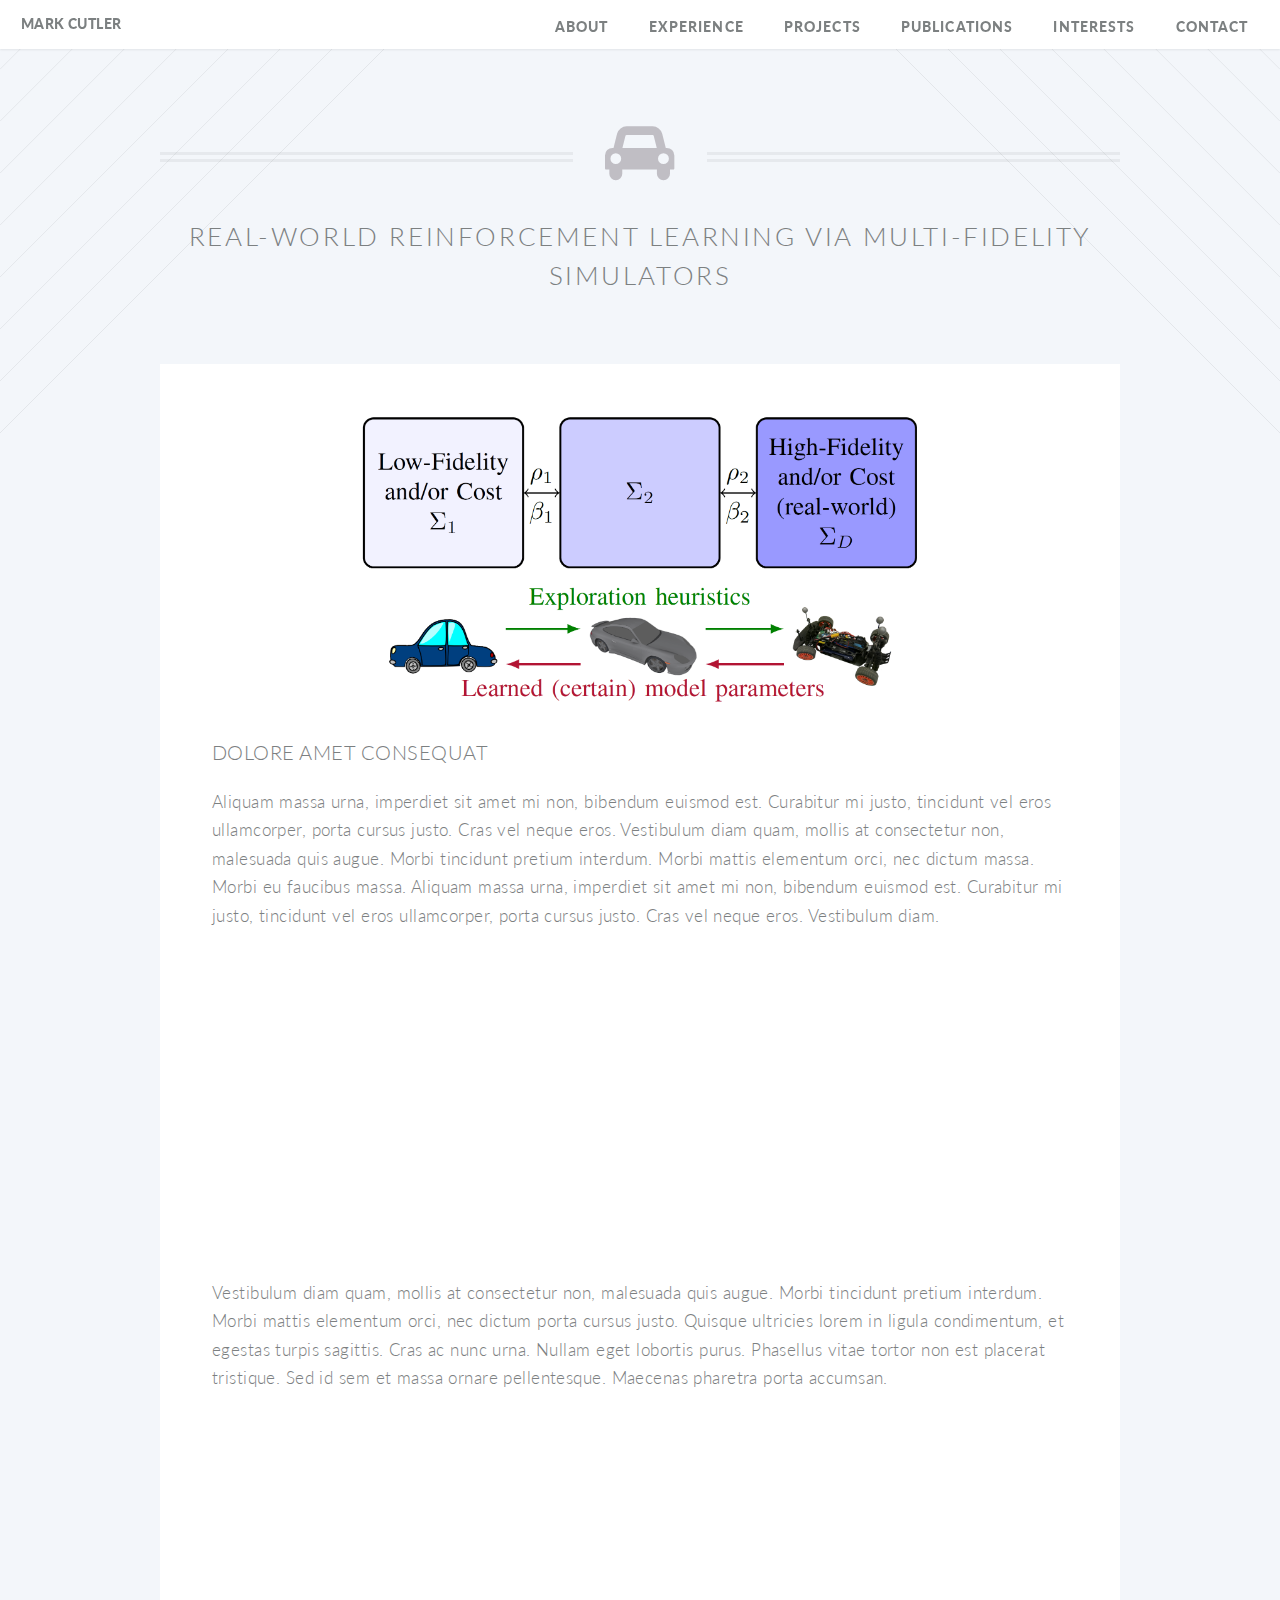
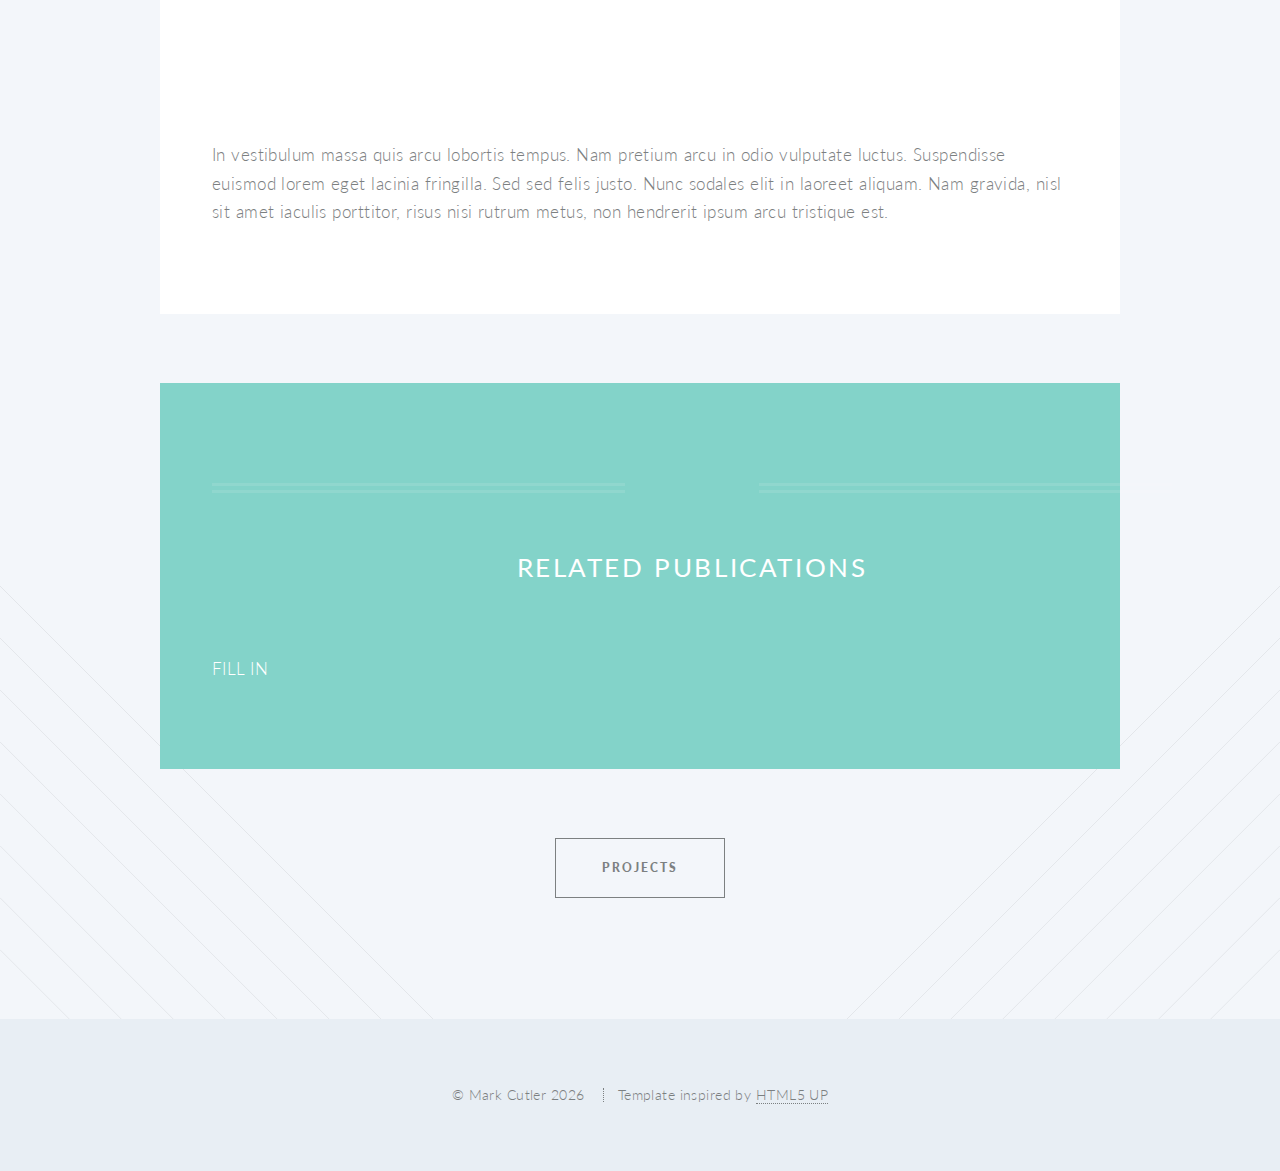
<file: mfrl.html>
<!DOCTYPE HTML>
<!--
	Twenty by HTML5 UP
	html5up.net | @n33co
	Free for personal and commercial use under the CCA 3.0 license (html5up.net/license)
-->
<html>
<head>
<title>Mark Cutler - MFRL</title>
<meta http-equiv="content-type" content="text/html; charset=utf-8" />
<meta name="description" content="" />
<meta name="keywords" content="" />
<!--[if lte IE 8]><script src="css/ie/html5shiv.js"></script><![endif]-->
<script src="js/jquery.min.js"></script>
<script src="js/jquery.dropotron.min.js"></script>
<script src="js/jquery.scrolly.min.js"></script>
<script src="js/jquery.scrollgress.min.js"></script>
<script src="js/skel.min.js"></script>
<script src="js/skel-layers.min.js"></script>
<script src="js/init.js"></script>
<noscript>
<link rel="stylesheet" href="css/skel.css" />
<link rel="stylesheet" href="css/style.css" />
<link rel="stylesheet" href="css/style-wide.css" />
<link rel="stylesheet" href="css/style-noscript.css" />
</noscript>
<!--[if lte IE 8]><link rel="stylesheet" href="css/ie/v8.css" /><![endif]-->
<!--[if lte IE 9]><link rel="stylesheet" href="css/ie/v9.css" /><![endif]-->
</head><body class="no-sidebar">

<!-- Header -->
<header id="header">
<h1 id="logo">
<a href="index.html" class="scrolly">Mark Cutler</a>
</h>
<nav id="nav">
  <ul>
    <li class="current"><a href="index.html#main" class="scrolly">About</a></li>
    <li class="current"><a href="index.html#experience" class="scrolly">Experience</a></li>
    <li class="current"><a href="index.html#projects" class="scrolly">Projects</a></li>
    <li class="current"><a href="index.html#publications" class="scrolly">Publications</a></li>
    <li class="current"><a href="index.html#interests" class="scrolly">Interests</a></li>
    <li class="current"><a href="index.html#footer" class="scrolly">Contact</a></li>
    <!--li class="submenu">
							<a href="">Layouts</a>
							<ul>
								<li><a href="left-sidebar.html">Left Sidebar</a></li>
								<li><a href="right-sidebar.html">Right Sidebar</a></li>
								<li><a href="no-sidebar.html">No Sidebar</a></li>
								<li><a href="contact.html">Contact</a></li>
								<li class="submenu">
									<a href="">Submenu</a>
									<ul>
										<li><a href="#">Dolore Sed</a></li>
										<li><a href="#">Consequat</a></li>
										<li><a href="#">Lorem Magna</a></li>
										<li><a href="#">Sed Magna</a></li>
										<li><a href="#">Ipsum Nisl</a></li>
									</ul>
								</li>
							</ul>
						</li-->
  </ul>
</nav>
</header>

<!-- Main -->
<article id="main">
  <header class="special container"> <span class="icon fa-car"></span>
    <h2>Real-World Reinforcement Learning via Multi-Fidelity Simulators</h2>
    <!--p>Where that in the center faces the nameless horrors alone.</p--> 
  </header>
  
  <!-- One -->
  <section class="wrapper style4 container"> 
    
    <!-- Content -->
    <div class="content">
      <section>
        <div class="row">
          <div class="8u -2u 12u(2)"> <span class="image featured"><img src="images/mfrl.png" alt="" /></span> </div>
        </div>
        <header>
          <h3>Dolore Amet Consequat</h3>
        </header>
        <p>Aliquam massa urna, imperdiet sit amet mi non, bibendum euismod est. Curabitur mi justo, tincidunt vel eros ullamcorper, porta cursus justo. Cras vel neque eros. Vestibulum diam quam, mollis at consectetur non, malesuada quis augue. Morbi tincidunt pretium interdum. Morbi mattis elementum orci, nec dictum massa. Morbi eu faucibus massa. Aliquam massa urna, imperdiet sit amet mi non, bibendum euismod est. Curabitur mi justo, tincidunt vel eros ullamcorper, porta cursus justo. Cras vel neque eros. Vestibulum diam.</p>
        
        <!--
first we'll need a container for our video,
the 'restraining' element.
-->
        <div class="row">
          <div class="8u -2u 12u(2)">
            <div class="embed"> 
              
              <!--  
    here's your embedded content,
    whatever it may be..
    -->
              <iframe width="1280" height="720" src="http://www.youtube.com/embed/-UYu0cGER-s?rel=0&amp;showinfo=0" frameborder="0" allowfullscreen></iframe>
            </div>
            <!--end embed--> 
          </div>
        </div>
        <p>Vestibulum diam quam, mollis at consectetur non, malesuada quis augue. Morbi tincidunt pretium interdum. Morbi mattis elementum orci, nec dictum porta cursus justo. Quisque ultricies lorem in ligula condimentum, et egestas turpis sagittis. Cras ac nunc urna. Nullam eget lobortis purus. Phasellus vitae tortor non est placerat tristique. Sed id sem et massa ornare pellentesque. Maecenas pharetra porta accumsan. </p>
        
        <!--
first we'll need a container for our video,
the 'restraining' element.
-->
        <div class="row">
          <div class="8u -2u 12u(2)">
            <div class="embed"> 
              
              <!--  
    here's your embedded content,
    whatever it may be..
    -->
              <iframe width="1280" height="720" src="http://www.youtube.com/embed/c_d0Is3bxXA?rel=0&amp;showinfo=0" frameborder="0" allowfullscreen></iframe>
            </div>
            <!--end embed--> 
          </div>
        </div>
        <p>In vestibulum massa quis arcu lobortis tempus. Nam pretium arcu in odio vulputate luctus. Suspendisse euismod lorem eget lacinia fringilla. Sed sed felis justo. Nunc sodales elit in laoreet aliquam. Nam gravida, nisl sit amet iaculis porttitor, risus nisi rutrum metus, non hendrerit ipsum arcu tristique est.</p>
      </section>
    </div>
  </section>
  <section id="experience" class="wrapper style2 container special-alt">
    <header class="special container">
      <h2><strong>Related Publications</strong></h2>
    </header>
    <div class="row half">
      <div class="4u">
        <header>
          <h1> Fill in</h1>
        </header>
      </div>
    </div>
  </section>
  
  <!-- Back button -->
  <section class="wrapper style1 container special">
    <div class="row">
      <div class="4u -4u">
        <section>
          <footer>
            <ul class="buttons">
              <li><a href="index.html#projects" class="button small">Projects</a></li>
            </ul>
          </footer>
        </section>
      </div>
    </div>
  </section>
</article>

<!-- Footer -->
<footer id="footer">
  <ul class="copyright">
    <li>&copy; Mark Cutler <script>document.write(new Date().getFullYear())</script></li>
    <li>Template inspired by <a href="http://html5up.net">HTML5 UP</a></li>
  </ul>
</footer>
</body>
</html>
</file>
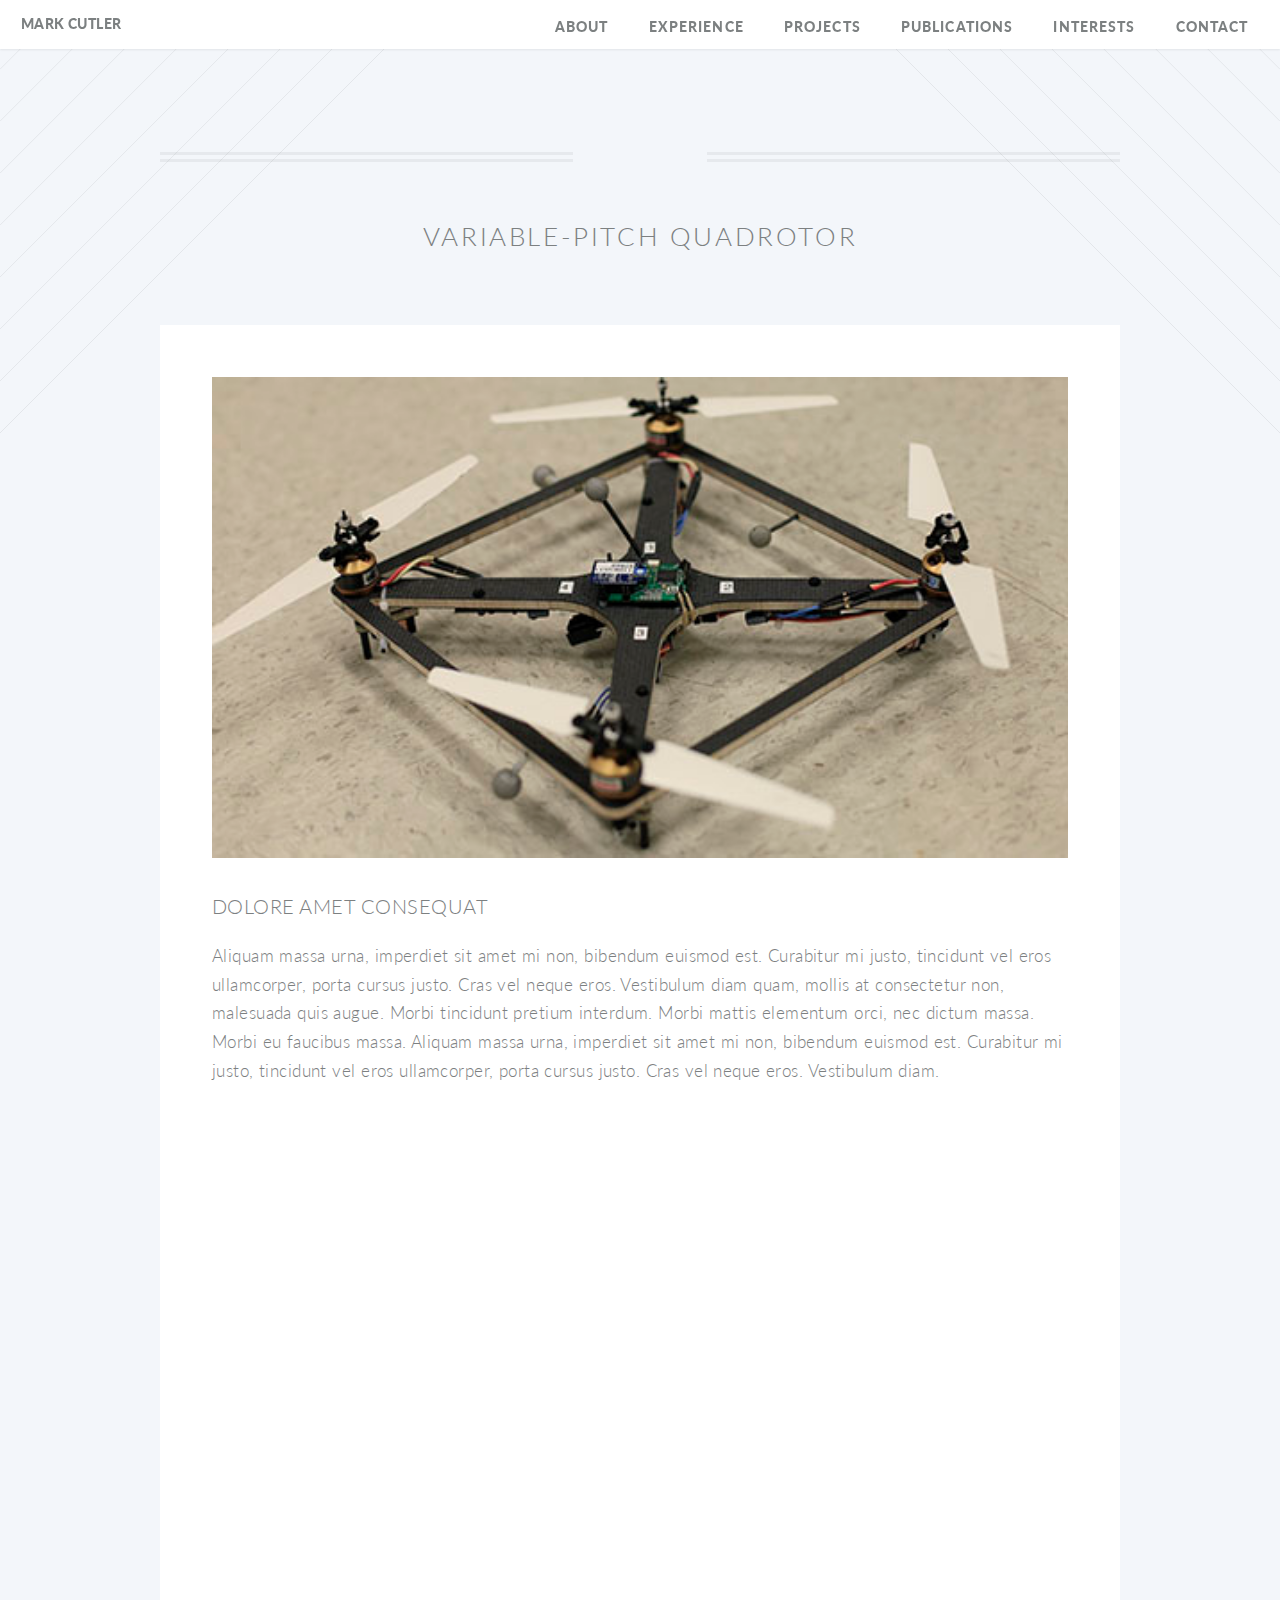
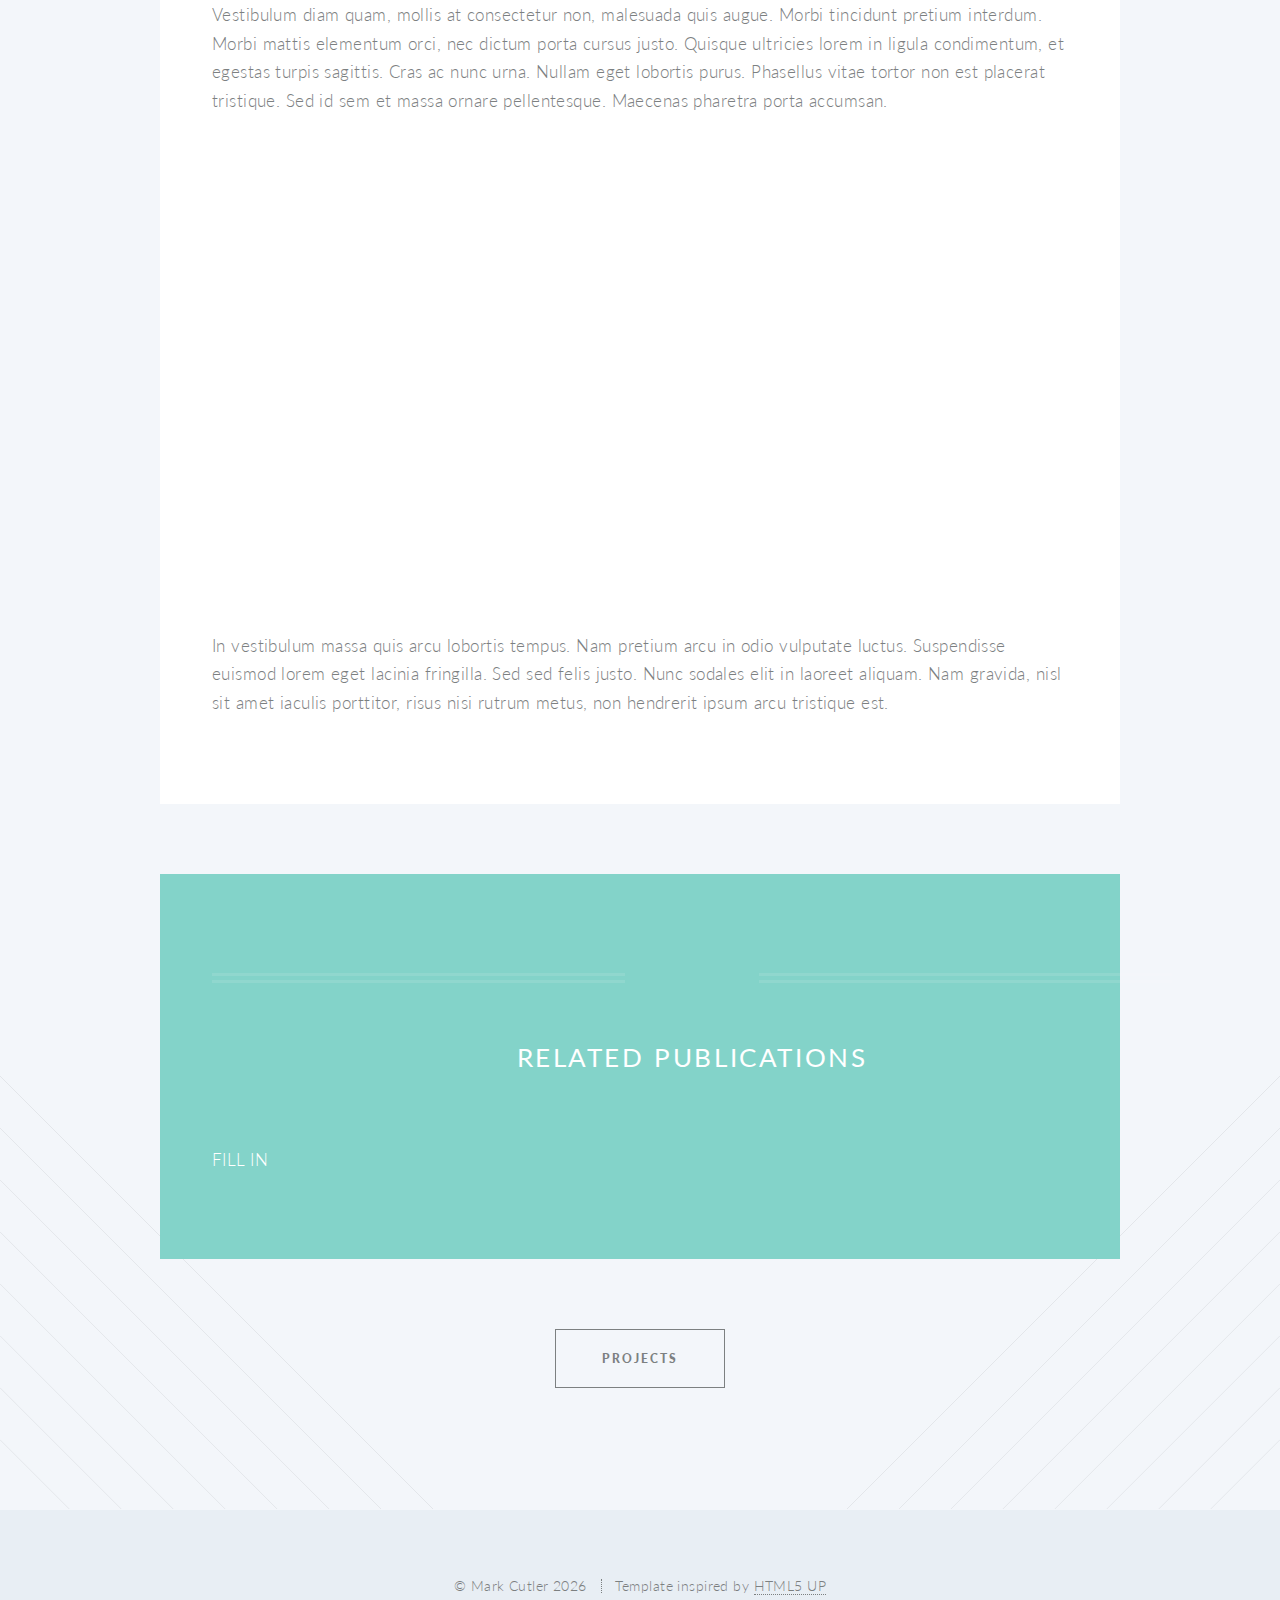
<file: var-pitch.html>
<!DOCTYPE HTML>
<!--
	Twenty by HTML5 UP
	html5up.net | @n33co
	Free for personal and commercial use under the CCA 3.0 license (html5up.net/license)
-->
<html>
	<head>
		<title>Mark Cutler - Variable-Pitch Quadrotor</title>
		<meta http-equiv="content-type" content="text/html; charset=utf-8" />
		<meta name="description" content="" />
		<meta name="keywords" content="" />
		<!--[if lte IE 8]><script src="css/ie/html5shiv.js"></script><![endif]-->
		<script src="js/jquery.min.js"></script>
		<script src="js/jquery.dropotron.min.js"></script>
		<script src="js/jquery.scrolly.min.js"></script>
		<script src="js/jquery.scrollgress.min.js"></script>
		<script src="js/skel.min.js"></script>
		<script src="js/skel-layers.min.js"></script>
		<script src="js/init.js"></script>
		<noscript>
			<link rel="stylesheet" href="css/skel.css" />
			<link rel="stylesheet" href="css/style.css" />
			<link rel="stylesheet" href="css/style-wide.css" />
			<link rel="stylesheet" href="css/style-noscript.css" />
		</noscript>
		<!--[if lte IE 8]><link rel="stylesheet" href="css/ie/v8.css" /><![endif]-->
		<!--[if lte IE 9]><link rel="stylesheet" href="css/ie/v9.css" /><![endif]-->
	</head>
	<body class="no-sidebar">
	
		<!-- Header -->
			<header id="header">
				<h1 id="logo"><a href="index.html" class="scrolly">Mark Cutler</a></h>
				<nav id="nav">
					<ul>
                        <li class="current"><a href="index.html#main" class="scrolly">About</a></li>
                        <li class="current"><a href="index.html#experience" class="scrolly">Experience</a></li>
                        <li class="current"><a href="index.html#projects" class="scrolly">Projects</a></li>
                        <li class="current"><a href="index.html#publications" class="scrolly">Publications</a></li>
                        <li class="current"><a href="index.html#interests" class="scrolly">Interests</a></li>
                        <li class="current"><a href="index.html#footer" class="scrolly">Contact</a></li>
						<!--li class="submenu">
							<a href="">Layouts</a>
							<ul>
								<li><a href="left-sidebar.html">Left Sidebar</a></li>
								<li><a href="right-sidebar.html">Right Sidebar</a></li>
								<li><a href="no-sidebar.html">No Sidebar</a></li>
								<li><a href="contact.html">Contact</a></li>
								<li class="submenu">
									<a href="">Submenu</a>
									<ul>
										<li><a href="#">Dolore Sed</a></li>
										<li><a href="#">Consequat</a></li>
										<li><a href="#">Lorem Magna</a></li>
										<li><a href="#">Sed Magna</a></li>
										<li><a href="#">Ipsum Nisl</a></li>
									</ul>
								</li>
							</ul>
						</li-->
					</ul>
				</nav>
			</header>

		<!-- Main -->
			<article id="main">

				<header class="special container">
					<!--span class="icon fa-mobile"></span-->
					<h2>Variable-Pitch Quadrotor</h2>
					<!--p>Where that in the center faces the nameless horrors alone.</p-->
				</header>
					
				<!-- One -->
					<section class="wrapper style4 container">
					
						<!-- Content -->
							<div class="content">
								<section>
									<span class="image featured"><img src="images/var-pitch-quad.JPG" alt="" /></span>
									<header>
										<h3>Dolore Amet Consequat</h3>
									</header>
									<p>Aliquam massa urna, imperdiet sit amet mi non, bibendum euismod est. Curabitur mi justo, tincidunt vel eros ullamcorper, porta cursus justo. Cras vel neque eros. Vestibulum diam quam, mollis at consectetur non, malesuada quis augue. Morbi tincidunt pretium interdum. Morbi mattis elementum orci, nec dictum massa. Morbi eu faucibus massa. Aliquam massa urna, imperdiet sit amet mi non, bibendum euismod est. Curabitur mi justo, tincidunt vel eros ullamcorper, porta cursus justo. Cras vel neque eros. Vestibulum diam.</p>
               
                     <!--
first we'll need a container for our video,
the 'restraining' element.
-->
<div class="embed">
 
    <!--  
    here's your embedded content,
    whatever it may be..
    -->
    <iframe width="1280" height="720" src="http://www.youtube.com/embed/VIkqqVr_u9U?rel=0&amp;showinfo=0" frameborder="0" allowfullscreen></iframe>
 
</div><!--end embed-->   

<p>Vestibulum diam quam, mollis at consectetur non, malesuada quis augue. Morbi tincidunt pretium interdum. Morbi mattis elementum orci, nec dictum porta cursus justo. Quisque ultricies lorem in ligula condimentum, et egestas turpis sagittis. Cras ac nunc urna. Nullam eget lobortis purus. Phasellus vitae tortor non est placerat tristique. Sed id sem et massa ornare pellentesque. Maecenas pharetra porta accumsan. </p>
  
                     <!--
first we'll need a container for our video,
the 'restraining' element.
-->
<div class="embed">
 
    <!--  
    here's your embedded content,
    whatever it may be..
    -->
    <iframe width="1280" height="720" src="http://www.youtube.com/embed/Vy5Ky50eGJs?rel=0&amp;showinfo=0" frameborder="0" allowfullscreen></iframe>
 
</div><!--end embed-->   
									
									<p>In vestibulum massa quis arcu lobortis tempus. Nam pretium arcu in odio vulputate luctus. Suspendisse euismod lorem eget lacinia fringilla. Sed sed felis justo. Nunc sodales elit in laoreet aliquam. Nam gravida, nisl sit amet iaculis porttitor, risus nisi rutrum metus, non hendrerit ipsum arcu tristique est.</p>
								</section>
							</div>
					</section>
                    
                    <section id="experience" class="wrapper style2 container special-alt">
						<header class="special container">
							<h2><strong>Related Publications</strong></h2>
						</header>
                        
      <div class="row half">
							<div class="4u">
                            <header>
									<h1>
								Fill in</h1>
								</header>
							</div>		
						</div>
                        
					</section>

				<!-- Back button -->
					<section class="wrapper style1 container special">
						<div class="row">
							<div class="4u -4u">
							
								<section>
									<footer>
										<ul class="buttons">
											<li><a href="index.html#projects" class="button small">Projects</a></li>
										</ul>
									</footer>
								</section>
							
							</div>
						</div>
					</section>
					
			</article>

		<!-- Footer -->
			<footer id="footer">				
				<ul class="copyright">
					<li>&copy; Mark Cutler <script>document.write(new Date().getFullYear())</script></li><li>Template inspired by <a href="http://html5up.net">HTML5 UP</a></li>
                    
				</ul>
			
			</footer>

	</body>
</html>
</file>
<file: css/style-wide.css>
/*
	Twenty by HTML5 UP
	html5up.net | @n33co
	Free for personal and commercial use under the CCA 3.0 license (html5up.net/license)
*/

/* Basic */

	body, input, select, textarea {
		font-size: 14pt;
	}

/* Section/Article */

	header.special {
		padding-top: 5.5em;
		margin-bottom: 4em;
	}
</file>
<file: css/style-noscript.css>
/*
	Twenty by HTML5 UP
	html5up.net | @n33co
	Free for personal and commercial use under the CCA 3.0 license (html5up.net/license)
*/

/* Banner */

	#banner .inner {
		opacity: 1.0;
	}
</file>
<file: css/ie/v8.css>
/*
	Twenty by HTML5 UP
	html5up.net | @n33co
	Free for personal and commercial use under the CCA 3.0 license (html5up.net/license)
*/

/* Section/Article */

	section > .last-child,
	article > .last-child {
		margin-bottom: 0;
	}

	section.last-child,
	article.last-child {
		margin-bottom: 0;
	}

/* Banner */

	#banner {
		background-image: url("../../images/banner.png");
		background-repeat: no-repeat;
		background-size: cover;
		background-position: auto;
		-ms-behavior: url("css/ie/backgroundsize.min.htc");
	}

		#banner .inner {
			background: #341b2b;
		}

/* CTA  */

	#cta {
		background-image: url("../../images/banner.png");
		background-repeat: no-repeat;
		background-size: cover;
		background-position: auto;
		-ms-behavior: url("css/ie/backgroundsize.min.htc");
	}
</file>
<file: css/ie/v9.css>
/*
	Twenty by HTML5 UP
	html5up.net | @n33co
	Free for personal and commercial use under the CCA 3.0 license (html5up.net/license)
*/

/* Banner */

	#banner .inner {
		opacity: 1.0;
	}
</file>
<file: css/skel.css>
/* Resets (http://meyerweb.com/eric/tools/css/reset/ | v2.0 | 20110126 | License: none (public domain)) */

	html,body,div,span,applet,object,iframe,h1,h2,h3,h4,h5,h6,p,blockquote,pre,a,abbr,acronym,address,big,cite,code,del,dfn,em,img,ins,kbd,q,s,samp,small,strike,strong,sub,sup,tt,var,b,u,i,center,dl,dt,dd,ol,ul,li,fieldset,form,label,legend,table,caption,tbody,tfoot,thead,tr,th,td,article,aside,canvas,details,embed,figure,figcaption,footer,header,hgroup,menu,nav,output,ruby,section,summary,time,mark,audio,video{margin:0;padding:0;border:0;font-size:100%;font:inherit;vertical-align:baseline;}article,aside,details,figcaption,figure,footer,header,hgroup,menu,nav,section{display:block;}body{line-height:1;}ol,ul{list-style:none;}blockquote,q{quotes:none;}blockquote:before,blockquote:after,q:before,q:after{content:'';content:none;}table{border-collapse:collapse;border-spacing:0;}body{-webkit-text-size-adjust:none}

/* Box Model */

	*, *:before, *:after {
		-moz-box-sizing: border-box;
		-webkit-box-sizing: border-box;
		box-sizing: border-box;
	}

/* Container */

	body {
		/* min-width: (containers) */
		min-width: 1200px;
	}

	.container {
		margin-left: auto;
		margin-right: auto;
		
		/* width: (containers) */
		width: 1200px;
	}

	/* Modifiers */
	
		.container.small {
			/* width: (containers) * 0.75; */
			width: 900px;
		}

		.container.big {
			width: 100%;

			/* max-width: (containers) * 1.25; */
			max-width: 1500px;

			/* min-width: (containers); */
			min-width: 1200px;
		}

/* Grid */

	.\31 2u { width: 100% }
	.\31 1u { width: 91.6666666667% }
	.\31 0u { width: 83.3333333333% }
	.\39 u { width: 75% }
	.\38 u { width: 66.6666666667% }
	.\37 u { width: 58.3333333333% }
	.\36 u { width: 50% }
	.\35 u { width: 41.6666666667% }
	.\34 u { width: 33.3333333333% }
	.\33 u { width: 25% }
	.\32 u { width: 16.6666666667% }
	.\31 u { width: 8.3333333333% }
	.\-11u { margin-left: 91.6666666667% }
	.\-10u { margin-left: 83.3333333333% }
	.\-9u { margin-left: 75% }
	.\-8u { margin-left: 66.6666666667% }
	.\-7u { margin-left: 58.3333333333% }
	.\-6u { margin-left: 50% }
	.\-5u { margin-left: 41.6666666667% }
	.\-4u { margin-left: 33.3333333333% }
	.\-3u { margin-left: 25% }
	.\-2u { margin-left: 16.6666666667% }
	.\-1u { margin-left: 8.3333333333% }

	/* Rows */

		.row > * {
			float: left;
		}

		.row:after {
			content: '';
			display: block;
			clear: both;
			height: 0;
		}

		.row:first-child > * {
			padding-top: 0 !important;
		}

		.row.uniform > * > :first-child {
			margin-top: 0;
		}

		.row.uniform > * > :last-child {
			margin-bottom: 0;
		}

		/* Normal */

			.row > * {
				/* padding-left: (gutters) */
				padding-left: 40px;
			}

			.row + .row > * {
				/* padding: (gutters) 0 0 (gutters) */
				padding: 40px 0 0 40px;
			}

			.row {
				/* margin-left: -(gutters) */
				margin-left: -40px;
			}

			.row + .row.uniform > * {
				/* padding: (gutters.vertical) 0 0 (gutters.vertical) */
				padding: 40px 0 0 40px;
			}

		/* Flush */

			.row.flush > * {
				padding-left: 0;
			}

			.row + .row.flush > * {
				padding: 0;
			}

			.row.flush {
				margin-left: 0;
			}

			.row + .row.uniform.flush > * {
				padding: 0;
			}

		/* Quarter */

			.row.quarter > * {
				/* padding-left: (gutters * 0.25) */
				padding-left: 10px;
			}

			.row + .row.quarter > * {
				/* padding: (gutters * 0.25) 0 0 (gutters * 0.25) */
				padding: 10px 0 0 10px;
			}

			.row.quarter {
				/* margin-left: -(gutters * 0.25) */
				margin-left: -10px;
			}

			.row + .row.uniform.quarter > * {
				/* padding: (gutters.vertical * 0.25) 0 0 (gutters.vertical * 0.25) */
				padding: 10px 0 0 10px;
			}

		/* Half */

			.row.half > * {
				/* padding-left: (gutters * 0.5) */
				padding-left: 20px;
			}

			.row + .row.half > * {
				/* padding: (gutters * 0.5) 0 0 (gutters * 0.5) */
				padding: 20px 0 0 20px;
			}

			.row.half {
				/* margin-left: -(gutters * 0.5) */
				margin-left: -20px;
			}

			.row + .row.uniform.half > * {
				/* padding: (gutters.vertical * 0.5) 0 0 (gutters.vertical * 0.5) */
				padding: 20px 0 0 20px;
			}

		/* One and (a) Half */

			.row.oneandhalf > * {
				/* padding-left: (gutters * 1.5) */
				padding-left: 60px;
			}

			.row + .row.oneandhalf > * {
				/* padding: (gutters * 1.5) 0 0 (gutters * 1.5) */
				padding: 60px 0 0 60px;
			}

			.row.oneandhalf {
				/* margin-left: -(gutters * 1.5) */
				margin-left: -60px;
			}

			.row + .row.uniform.oneandhalf > * {
				/* padding: (gutters.vertical * 1.5) 0 0 (gutters.vertical * 1.5) */
				padding: 60px 0 0 60px;
			}

		/* Double */

			.row.double > * {
				/* padding-left: (gutters * 2) */
				padding-left: 80px;
			}

			.row + .row.double > * {
				/* padding: (gutters * 2) 0 0 (gutters * 2) */
				padding: 80px 0 0 80px;
			}

			.row.double {
				/* margin-left: -(gutters * 2) */
				margin-left: -80px;
			}
			
			.row + .row.uniform.double > * {
				/* padding: (gutters.vertical * 2) 0 0 (gutters.vertical * 2) */
				padding: 80px 0 0 80px;
			}
</file>
<file: css/style.css>
/*@import url("bootstrap.min.css");*/
/*@import url("https://maxcdn.bootstrapcdn.com/bootstrap/3.3.1/css/bootstrap.min.css");*/
@import url("font-awesome.min.css");
@import url("flaticon.css");
@import url("dialog.css");
@import url("dialog-sandra.css");
@import url("http://fonts.googleapis.com/css?family=Lato:300,400,900");
/*
	Twenty by HTML5 UP
	html5up.net | @n33co
	Free for personal and commercial use under the CCA 3.0 license (html5up.net/license)
*/

/* Basic */

body, #skel-layers-wrapper {
	background: #f3f6fa;
}
body.is-loading * {
	-moz-animation: none !important;
	-webkit-animation: none !important;
	-o-animation: none !important;
	-ms-animation: none !important;
	animation: none !important;
	-moz-transition: none !important;
	-webkit-transition: none !important;
	-o-transition: none !important;
	-ms-transition: none !important;
	transition: none !important;
}
body, input, select, textarea {
	color: #7c8081;
	font-family: 'Lato', sans-serif;
	font-size: 15pt;
	font-weight: 300;
	letter-spacing: 0.025em;
	line-height: 1.75em;
}
.controls {
	padding: 2%;
	background: #ffffff;
	color: inherit;
}
label {
	font-weight: 300;
	margin: 0 .4em 0 0;
}
button {
	display: inline-block;
	padding: .4em .8em;
	background: #E1E8F2;
	border: 0;
	color: inherit;
	font-size: 1em;
	font-weight: 300;
	border-radius: 4px;
	cursor: pointer;
}
button.active {
	background: #A0E0FB;
}
button:focus {
	outline: 0 none;
}
button + label {
	margin-left: 1em;
}

// Blocks of code
pre {
  overflow: auto;
}
code,
kbd,
pre,
samp {
  font-family: monospace, monospace;
  font-size: 1em;
}
pre,
blockquote {
border: 1px solid #999;

page-break-inside: avoid;
}
code,
kbd,
pre,
samp {
  font-family: Menlo, Monaco, Consolas, "Courier New", monospace;
}
pre {
  display: block;
  padding: 9.5px;
  margin: 0 0 10px;
  font-size: 13px;
  line-height: 1.42857143;
  color: #333;
  word-break: break-all;
  word-wrap: break-word;
  background-color: #f5f5f5;
  border: 1px solid #ccc;
  border-radius: 4px;
}
pre code {
  padding: 0;
  font-size: inherit;
  color: inherit;
  white-space: pre-wrap;
  background-color: transparent;
  border-radius: 0;
}
.pre-scrollable {
  max-height: 340px;
  overflow-y: scroll;
}


.container_pub {
	padding: 2% 2% 0%;
	text-align: justify;
	background: inherit; /*#f3f6fa;*/
	-webkit-backface-visibility: hidden;
	line-height: 100%;
}
/*.container_pub.alt {
	text-color: blue;
	color: blue;
}*/
.container_pub .title{
    font-size: 1.15em;
	line-height: 120%;
	font-weight: 400;
}
.container_pub b{
	font-weight:bolder;
}
.container_pub .authors{
	font-size: 0.9em;
	line-height: 110%;
}
.container_pub .location_info{
	font-size: 0.8em;
}

.container_pub .mix{
	display: none;
	width: 100%;
    background: #E1E8F2;
    margin-bottom: 1.2%;
	padding: 0.5% 1.5%;
}
.container_pub.alt .mix {
	background: #CAECE8;
	color: #7c8081;
}
.container_pub .mix.conference {
	border-top: 5px solid #A0E0FB;
}
.container_pub .mix.journal {
	border-top: 5px solid #FFFE80;
}
.container_pub .mix.other {
	border-top: 5px solid #FFAFAF;
}
/*.container_pub .mix {
	border-bottom: 10px solid white;
}
.container_pub .mix:before {
	content: '';
	display: inline-block;
}*/

@media all and (min-width: 420px) {
.container_pub .mix,  .container_pub .gap {
	width: 100%;
}
}

@media all and (min-width: 640px) {
.container_pub .mix,  .container_pub .gap {
	width: 100%;
}
}
a {
	-moz-transition: color 0.2s ease-in-out, border-color 0.2s ease-in-out, background-color 0.2s ease-in-out;
	-webkit-transition: color 0.2s ease-in-out, border-color 0.2s ease-in-out, background-color 0.2s ease-in-out;
	-o-transition: color 0.2s ease-in-out, border-color 0.2s ease-in-out, background-color 0.2s ease-in-out;
	-ms-transition: color 0.2s ease-in-out, border-color 0.2s ease-in-out, background-color 0.2s ease-in-out;
	transition: color 0.2s ease-in-out, border-color 0.2s ease-in-out, background-color 0.2s ease-in-out;
	color: #3fb1a3;
	text-decoration: none;
	border-bottom: dotted 1px;
}
a:hover {
	border-bottom-color: transparent;
}
strong, b {
	font-weight: 400;
}
p, ul, ol, dl, table, blockquote {
	margin: 0 0 2em 0;
}
h1, h2, h3, h4, h5, h6 {
	color: inherit;
	font-weight: 300;
	line-height: 1.75em;
	margin-bottom: 1em;
	text-transform: uppercase;
}
h1 a, h2 a, h3 a, h4 a, h5 a, h6 a {
	color: inherit;
	text-decoration: none;
	border: 0;
}
h2 {
	font-size: 1.5em;
	letter-spacing: 0.1em;
}
h3 {
	font-size: 1.15em;
	letter-spacing: 0.025em;
}
sub {
	font-size: 0.8em;
	position: relative;
	top: 0.5em;
}
sup {
	font-size: 0.8em;
	position: relative;
	top: -0.5em;
}
hr {
	border-top: solid 1px rgba(124, 128, 129, 0.2);
	border: 0;
	margin-bottom: 1.5em;
}
blockquote {
	border-left: solid 0.5em rgba(124, 128, 129, 0.2);
	font-style: italic;
	padding: 1em 0 1em 2em;
}
/* Section/Article */

section.special, article.special {
	text-align: center;
}
header.major {
	padding-bottom: 2em;
}
header.special {
	margin-bottom: 5em;
	padding-top: 7em;
	position: relative;
	text-align: center;
}
header.special:before, header.special:after {
	border-bottom: solid 3.5px;
	border-top: solid 3.5px;
	content: '';
	height: 10px;
	opacity: 0.1;
	position: absolute;
	top: 1.75em;
	width: 43%;
}
header.special:before {
	left: 0;
}
header.special:after {
	right: 0;
}
header.special h2 {
	margin-bottom: 0;
}
header.special h2 + p {
	margin-bottom: 0;
	padding-top: 1.5em;
}
header.special .icon {
	cursor: default;
	height: 7em;
	left: 0;
	position: absolute;
	text-align: center;
	top: 1em;
	width: 100%;
}
header.special .icon:before {
	font-size: 3.5em;
	opacity: 0.35;
}
footer > :last-child {
	margin-bottom: 0;
}
footer.major {
	padding-top: 3em;
}
/* Form */

input[type="text"],  input[type="password"],  input[type="email"],  textarea {
	-moz-transition: background-color 0.2s ease-in-out, border-color 0.2s ease-in-out;
	-webkit-transition: background-color 0.2s ease-in-out, border-color 0.2s ease-in-out;
	-o-transition: background-color 0.2s ease-in-out, border-color 0.2s ease-in-out;
	-ms-transition: background-color 0.2s ease-in-out, border-color 0.2s ease-in-out;
	transition: background-color 0.2s ease-in-out, border-color 0.2s ease-in-out;
	-moz-appearance: none;
	-webkit-appearance: none;
	-o-appearance: none;
	-ms-appearance: none;
	appearance: none;
	background: none;
	border: solid 1px rgba(124, 128, 129, 0.2);
	color: inherit;
	display: block;
	padding: 0.75em;
	text-decoration: none;
	width: 100%;
	outline: 0;
}
input[type="text"]:focus,  input[type="password"]:focus,  input[type="email"]:focus,  textarea:focus {
	border-color: #83d3c9;
}
input[type="text"],  input[type="password"],  input[type="email"] {
	line-height: 1em;
}

	::-webkit-input-placeholder {
 color: inherit;
 opacity: 0.5;
 position: relative;
 top: 3px;
}

	:-moz-placeholder {
 color: inherit;
 opacity: 0.5;
}

	::-moz-placeholder {
 color: inherit;
 opacity: 0.5;
}

	:-ms-input-placeholder {
 color: inherit;
 opacity: 0.5;
}
.formerize-placeholder {
	color: rgba(124, 128, 129, 0.5) !important;
}
/* Image */

.image {
	border: 0;
	position: relative;
	-moz-transition: opacity 0.25s ease-in-out;
	-webkit-transition: opacity 0.25s ease-in-out;
	-o-transition: opacity 0.25s ease-in-out;
	-ms-transition: opacity 0.25s ease-in-out;
	transition: opacity 0.25s ease-in-out;
}
.image.thumbnail:before {
	background: url("images/overlay.png");
	opacity: 0.23;
	content: '';
	height: 100%;
	left: 0;
	position: absolute;
	top: 0;
	width: 100%;
}
.image.fit {
	display: block;
}
.image.fit img {
	display: block;
	width: 100%;
}
.image.featured {
	display: block;
	margin: 0 0 2em 0;
}
.image.featured img {
	display: block;
	width: 100%;
}
a.image:hover {
	opacity: 0.70;
}
/* Icon */


	/*.icon {
		position: relative;
	}

		.icon:before {
			-moz-osx-font-smoothing: grayscale;
			-webkit-font-smoothing: antialiased;
			font-family: FontAwesome;
			font-style: normal;
			font-weight: normal;
			text-transform: none !important;
		}

		.icon.circle {
			-moz-transition: all 0.2s ease-in-out;
			-webkit-transition: all 0.2s ease-in-out;
			-o-transition: all 0.2s ease-in-out;
			-ms-transition: all 0.2s ease-in-out;
			transition: all 0.2s ease-in-out;
			border: 0;
			border-radius: 100%;
			display: inline-block;
			font-size: 1.25em;
			height: 2.25em;
			left: 0;
			line-height: 2.25em;
			text-align: center;
			text-decoration: none;
			top: 0;
			width: 2.25em;
		}

			.icon.circle:hover {
				top: -0.2em;
			}

			.icon.circle.fa-envelope-square {
				background: #70aecd;
				color: black;
			}

				.icon.circle.fa-envelope-square:hover {
					background: #7fb7d2;
				}

			.icon.circle.fa-facebook {
				background: #7490c3;
				color: white;
			}

				.icon.circle.fa-facebook:hover {
					background: #829bc9;
				}

			.icon.circle.fa-google-plus {
				background: #db6b67;
				color: white;
			}

				.icon.circle.fa-google-plus:hover {
					background: #df7b77;
				}

			.icon.circle.fa-github-square {
				background: #dcad8b;
				color: white;
			}

				.icon.circle.fa-github-square:hover {
					background: #e1b89b;
				}

			.icon.circle.fa-dribbble {
				background: #da83ae;
				color: white;
			}

				.icon.circle.fa-dribbble:hover {
					background: #df93b8;
				}

		.icon.featured {
			cursor: default;
			display: block;
			margin: 0 0 1.5em 0;
			opacity: 0.35;
			text-align: center;
		}

			.icon.featured:before {
				font-size: 5em;
				line-height: 1em;
			}

		.icon > .label {
			display: none;
		}*/
		
#footer .icons a {
	-moz-transition: opacity 0.2s ease-in-out;
	-webkit-transition: opacity 0.2s ease-in-out;
	-o-transition: opacity 0.2s ease-in-out;
	-ms-transition: opacity 0.2s ease-in-out;
	transition: opacity 0.2s ease-in-out;
	opacity: 0.35;
}
#footer .icons a:hover {
	opacity: 0.75;
}
/* Icon */

.icon {
	text-decoration: none;
	border-bottom: none;
	position: relative;
	color: #645862;
}
.icon:before {
	-moz-osx-font-smoothing: grayscale;
	-webkit-font-smoothing: antialiased;
	font-family: FontAwesome;
	font-style: normal;
	font-weight: normal;
	text-transform: none !important;
}
.icon > .label {
	display: none;
}
.icon.fi:before {
	font-family: Flaticon;
}
.icon.major {
	background: #666;
	border-radius: 100%;
	color: #ffffff;
	cursor: default;
	display: inline-block;
	height: 5.5em;
	line-height: 5.5em;
	margin: 0 0 2em 0;
	width: 5.5em;
}
.icon.major:before {
	font-size: 2.5em;
}
.icon.major.accent1 {
	background: #666;
	color: #ffffff;
}
.icon.major.accent2 {
	background: #e89980;
	color: #ffffff;
}
.icon.major.accent3 {
	background: #7fcdb8;
	color: #ffffff;
}
.icon.major.accent4 {
	background: #90b0ba;
	color: #ffffff;
}
.icon.major.accent5 {
	background: #e5cb95;
	color: #ffffff;
}
.icon.featured {
	cursor: default;
	display: block;
	margin: 0 0 1.5em 0;
	opacity: 0.35;
	text-align: center;
	-moz-transition: all 0.2s ease-in-out;
	-webkit-transition: all 0.2s ease-in-out;
	-o-transition: all 0.2s ease-in-out;
	-ms-transition: all 0.2s ease-in-out;
	transition: all 0.2s ease-in-out;
}
.icon.featured:hover {
	opacity: 1.0;
	-webkit-transform: rotate(5deg);
    -moz-transform: rotate(5deg);
    -o-transform: rotate(5deg);
    -ms-transform: rotate(5deg);
    transform: rotate(5deg);
}
.icon.featured:before {
	font-size: 5em;
	line-height: 1em;
}
/* List */

ol.default {
	list-style: decimal;
	padding-left: 1.25em;
}
ol.default li {
	padding-left: 0.25em;
}
ul.default {
	list-style: disc;
	padding-left: 1em;
}
ul.default li {
	padding-left: 0.5em;
}
ul.icons {
	cursor: default;
}
ul.icons li {
	display: inline-block;
	line-height: 1em;
	padding-left: 0.5em;
}
ul.icons li:first-child {
	padding-left: 0;
}
ul.featured-icons {
	cursor: default;
	margin: -0.75em 0 0 0;
	opacity: 0.35;
	overflow: hidden;
	position: relative;
}
ul.featured-icons li {
	display: block;
	float: left;
	text-align: center;
	width: 50%;
}
ul.featured-icons li .icon {
	display: inline-block;
	font-size: 6.25em;
	height: 1.25em;
	line-height: 1.25em;
	width: 1em;
}
ul.buttons {
	cursor: default;
}
ul.buttons:last-child {
	margin-bottom: 0;
}
ul.buttons li {
	display: inline-block;
	padding: 0 0 0 1.5em;
}
ul.buttons li:first-child {
	padding: 0;
}
ul.buttons.vertical li {
	display: block;
	padding: 1.5em 0 0 0;
}
ul.buttons.vertical li:first-child {
	padding: 0;
}
/* Table */

table {
	width: 100%;
}
table.default {
	width: 100%;
}
table.default tbody tr {
	border-bottom: solid 1px rgba(124, 128, 129, 0.2);
}
table.default td {
	padding: 0.5em 1em 0.5em 1em;
}
table.default th {
	font-weight: 400;
	padding: 0.5em 1em 0.5em 1em;
	text-align: left;
}
table.default thead {
	background: #7c8081;
	color: #fff;
}
/* Button */

.btn {
  background: transparent; 
  color: #56C94E; /*#c94e50;*/
  display: inline-block;
  border-radius: 0px;
  opacity: 0.2;
  /*line-height: 2.5em;*/
  text-decoration: none; 
}

.btn:hover { 
  opacity: 1;
}

.btn:active { 
  opacity: 1;
}

.content_dialog {
	max-width: 1000px;
	padding: 0 0em;
	margin: 0 auto;
	text-align: right;
	-webkit-touch-callout: none;
	/*-webkit-user-select: none;
	-khtml-user-select: none;
	-moz-user-select: none;
	-ms-user-select: none;
	user-select: none;*/
}

input[type="button"],  input[type="submit"],  input[type="reset"],  .button {
	-moz-appearance: none;
	-webkit-appearance: none;
	-o-appearance: none;
	-ms-appearance: none;
	appearance: none;
	-moz-transition: color 0.2s ease-in-out, border-color 0.2s ease-in-out, background-color 0.2s ease-in-out;
	-webkit-transition: color 0.2s ease-in-out, border-color 0.2s ease-in-out, background-color 0.2s ease-in-out;
	-o-transition: color 0.2s ease-in-out, border-color 0.2s ease-in-out, background-color 0.2s ease-in-out;
	-ms-transition: color 0.2s ease-in-out, border-color 0.2s ease-in-out, background-color 0.2s ease-in-out;
	transition: color 0.2s ease-in-out, border-color 0.2s ease-in-out, background-color 0.2s ease-in-out;
	background: none;
	border: solid 1px;
	color: inherit;
	cursor: pointer;
	display: inline-block;
	font-size: 0.8em;
	font-weight: 900;
	letter-spacing: 2px;
	min-width: 18em;
	padding: 0 0.75em;
	line-height: 3.75em;
	text-align: center;
	text-decoration: none;
	text-transform: uppercase;
}
input[type="button"]:hover,  input[type="submit"]:hover,  input[type="reset"]:hover,  .button:hover {
	background: rgba(188, 202, 206, 0.15);
	border-color: inherit;
}
input[type="button"].special,  input[type="submit"].special,  input[type="reset"].special,  .button.special {
	background: #83d3c9;
	border-color: #83d3c9;
	color: white !important;
}
input[type="button"].icon,  input[type="submit"].icon,  input[type="reset"].icon,  .button.icon {
	font-size: 0.8em;
	font-weight: 500;
	letter-spacing: initial;
	border: none;
	min-width: initial;
	padding: 0em 0em;
	line-height: initial;
	text-align: center;
	text-decoration: none;
	text-transform: initial;
	color: black;
	background-color: initial;
	opacity: 0.35;
	float: right;
}
input[type="button"].icon:hover,  input[type="submit"].icon:hover,  input[type="reset"].icon:hover,  .button.icon:hover {
	opacity: 0.85;
}
input[type="button"].link,  input[type="submit"].link,  input[type="reset"].link,  .button.link{
    background:none!important;
     border:none; 
     padding:0!important;
     cursor: pointer;
	-moz-transition: color 0.2s ease-in-out, border-color 0.2s ease-in-out, background-color 0.2s ease-in-out;
	-webkit-transition: color 0.2s ease-in-out, border-color 0.2s ease-in-out, background-color 0.2s ease-in-out;
	-o-transition: color 0.2s ease-in-out, border-color 0.2s ease-in-out, background-color 0.2s ease-in-out;
	-ms-transition: color 0.2s ease-in-out, border-color 0.2s ease-in-out, background-color 0.2s ease-in-out;
	transition: color 0.2s ease-in-out, border-color 0.2s ease-in-out, background-color 0.2s ease-in-out;
	text-decoration: none;
	text-transform:none;
	border-bottom: dotted 1px;
	font-size: 0.9em;
	line-height: 1em;
	font-weight:100;
	min-width: 0em;
	border-radius:0px;
}
input[type="button"].link:hover,  input[type="submit"].link:hover,  input[type="reset"].link:hover,  .button.link:hover{
	border-bottom-color: transparent;
}
input[type="button"].special:hover,  input[type="submit"].special:hover,  input[type="reset"].special:hover,  .button.special:hover {
	background: #96dad1 !important;
	border-color: #96dad1 !important;
}
input[type="button"].fit,  input[type="submit"].fit,  input[type="reset"].fit,  .button.fit {
	width: 100%;
}
input[type="button"].small,  input[type="submit"].small,  input[type="reset"].small,  .button.small {
	font-size: 0.7em;
	min-width: 14em;
	padding: 0.5em 0;
}
/* Wrapper */

.wrapper {
	margin-bottom: 5em;
	padding: 5em;
}
.wrapper.style1 {
	padding: 0;
}
.wrapper.style2 {
	background-color: #83d3c9;
	/*background-image: url("images/light-bl.svg"), url("images/light-br.svg");
	background-position: bottom left, bottom right;
	background-repeat: no-repeat, no-repeat;
	background-size: 25em, 25em;*/
	color: white;
}
.wrapper.style2 a {
	color: white;
}
.wrapper.style2 .container_pub a {
	color: black;
}
.wrapper.style2 .button:hover {
	background: rgba(255, 255, 255, 0.15) !important;
}
.wrapper.style2 .button.special {
	background: white;
	border-color: white;
	color: #83d3c9 !important;
}
.wrapper.style2 .button.special:hover {
	border-color: inherit !important;
	color: white !important;
}
.wrapper.style3 {
	background: white;
	color: inherit;
}
.wrapper.style3 h3 a {
	-moz-transition: color 0.2s ease-in-out, border-color 0.2s ease-in-out, background-color 0.2s ease-in-out;
	-webkit-transition: color 0.2s ease-in-out, border-color 0.2s ease-in-out, background-color 0.2s ease-in-out;
	-o-transition: color 0.2s ease-in-out, border-color 0.2s ease-in-out, background-color 0.2s ease-in-out;
	-ms-transition: color 0.2s ease-in-out, border-color 0.2s ease-in-out, background-color 0.2s ease-in-out;
	transition: color 0.2s ease-in-out, border-color 0.2s ease-in-out, background-color 0.2s ease-in-out;
	color: #3fb1a3;
	text-decoration: none;
	border-bottom: dotted 1px;
}
.wrapper.style3 h3 a:hover {
	border-bottom-color: transparent;
}
.wrapper.style4 {
	background: white;
	color: inherit;
	padding: 4em;
}

/* Header */
	@-moz-keyframes reveal-header {
0% {
top: -5em;
}
100% {
top: 0;
}
}
 @-webkit-keyframes reveal-header {
0% {
top: -5em;
}
100% {
top: 0;
}
}
 @-o-keyframes reveal-header {
0% {
top: -5em;
}
100% {
top: 0;
}
}
 @-ms-keyframes reveal-header {
0% {
top: -5em;
}
100% {
top: 0;
}
}
 @keyframes reveal-header {
0% {
top: -5em;
}
100% {
top: 0;
}
}
#header {
	background: white;
	box-shadow: 0 1px 2px 0 rgba(0, 0, 0, 0.075);
	color: inherit;
	cursor: default;
	font-size: 0.8em;
	left: 0;
	padding: 1em 1.5em;
	position: fixed;
	top: 0;
	width: 100%;
	z-index: 10000;
}
#header h1 {
	font-weight: 900;
	margin: 0;
}
#header h1 span {
	font-weight: 300;
}
#header nav {
	letter-spacing: 0.075em;
	position: absolute;
	right: 1.5em;
	text-transform: uppercase;
	top: 0.75em;
}
#header nav ul li {
	display: inline-block;
	margin-left: 1.5em;
}
#header nav ul li > ul {
	display: none;
}
#header nav ul li a {
	border: solid 1px transparent;
	color: inherit;
	display: inline-block;
	line-height: 1em;
	padding: 0.6em 0.75em;
	text-decoration: none;
}
#header nav ul li input[type="button"],  #header nav ul li input[type="submit"],  #header nav ul li input[type="reset"],  #header nav ul li .button {
	font-size: 1em;
	min-width: 0;
	width: auto;
}
#header nav ul li.submenu > a:before {
	-moz-osx-font-smoothing: grayscale;
	-webkit-font-smoothing: antialiased;
	font-family: FontAwesome;
	font-style: normal;
	font-weight: normal;
	text-transform: none !important;
}
#header nav ul li.submenu > a:before {
	content: '\f107';
	margin-right: 0.65em;
}
#header nav ul li.active > a, #header nav ul li:hover > a {
	-moz-transition: all 0.2s ease-in-out;
	-webkit-transition: all 0.2s ease-in-out;
	-o-transition: all 0.2s ease-in-out;
	-ms-transition: all 0.2s ease-in-out;
	transition: all 0.2s ease-in-out;
	background: rgba(188, 202, 206, 0.15);
}
#header nav ul li.current > a {
	font-weight: 900;
}
#header.reveal {
	-moz-animation: reveal-header 0.5s;
	-webkit-animation: reveal-header 0.5s;
	-o-animation: reveal-header 0.5s;
	-ms-animation: reveal-header 0.5s;
	animation: reveal-header 0.5s;
}
#header.alt {
	-moz-animation: none;
	-webkit-animation: none;
	-o-animation: none;
	-ms-animation: none;
	animation: none;
	background: transparent;
	box-shadow: none;
	color: white;
	padding: 2em 2.5em;
	position: absolute;
}
#header.alt nav {
	right: 2.5em;
	top: 1.75em;
}
#header.alt nav ul li.active > a, #header.alt nav ul li:hover > a {
	border: solid 1px;
}
/* Dropotron */

.dropotron {
	background: #fff;
	box-shadow: 0 1px 2px 0 rgba(0, 0, 0, 0.075);
	line-height: 2.25em;
	min-width: 13em;
	padding: 1em 0;
	text-transform: uppercase;
	margin-top: calc(-1em + 1px);
}
.dropotron.level-0 {
	font-size: 0.7em;
	font-weight: 400;
	margin-top: 1.5em;
}
.dropotron.level-0:before {
	border-bottom: solid 0.5em #fff;
	border-left: solid 0.5em transparent;
	border-right: solid 0.5em transparent;
	content: '';
	left: 0.75em;
	position: absolute;
	top: -0.45em;
}
.dropotron > li {
	border-top: solid 1px rgba(124, 128, 129, 0.2);
}
.dropotron > li > a {
	-moz-transition: none;
	-webkit-transition: none;
	-o-transition: none;
	-ms-transition: none;
	transition: none;
	color: inherit;
	text-decoration: none;
	padding: 0 1em;
	border: 0;
}
.dropotron > li:hover > a {
	background: #83d3c9;
	color: white;
}
.dropotron > li:first-child {
	border-top: 0;
}
/*
firstly we deal with the container element
making it relatively positioned
and defining its height proportionally
to its width - giving us a 16:9 ratio
*/
.embed {
	position: relative;
	padding: 0;
	padding-bottom: 56.25%; /* 16:9 ratio*/
	height: 0;
	overflow: hidden;
}
/*
then we make the actual embedded content 
behave in terms of its dimensions
and its position within the container
*/
.embed iframe, .embed object, .embed embed {
	position: absolute;
	top: 0;
	left: 0;
	width: 100%;
	height: 100%;
}

/* Banner */
	@-moz-keyframes reveal-banner {
0% {
opacity: 0;
}
100% {
opacity: 1;
}
}
 @-webkit-keyframes reveal-banner {
0% {
opacity: 0;
}
100% {
opacity: 1;
}
}
 @-o-keyframes reveal-banner {
0% {
opacity: 0;
}
100% {
opacity: 1;
}
}
 @-ms-keyframes reveal-banner {
0% {
opacity: 0;
}
100% {
opacity: 1;
}
}
 @keyframes reveal-banner {
0% {
opacity: 0;
}
100% {
opacity: 1;
}
}
#banner {
	background-attachment: scroll, scroll, scroll, fixed;
	background-color: #645862;
	background-image: url("images/light-bl.svg"), url("images/light-br.svg"), url("images/overlay.png"), url("../images/banner.png");
	background-position: bottom left, bottom right, top left, top center;
	background-repeat: no-repeat, no-repeat, repeat, no-repeat;
	background-size: 25em, 25em, auto, cover;
	color: white;
	cursor: default;
	padding: 6em 0;
	text-align: center;
}
#banner .inner {
	-moz-animation: reveal-banner 1s 0.25s ease-in-out;
	-webkit-animation: reveal-banner 1s 0.25s ease-in-out;
	-o-animation: reveal-banner 1s 0.25s ease-in-out;
	-ms-animation: reveal-banner 1s 0.25s ease-in-out;
	animation: reveal-banner 1s 0.25s ease-in-out;
	-moz-animation-fill-mode: forwards;
	-webkit-animation-fill-mode: forwards;
	-o-animation-fill-mode: forwards;
	-ms-animation-fill-mode: forwards;
	animation-fill-mode: forwards;
	background: rgba(0, 0, 0, 0.3); /*rgba(0, 0, 0, 0.3);*/
	color: white;
	display: inline-block;
	opacity: 0;
	padding: 3em;
	text-align: center;
}
#banner .inner header {
	display: inline-block;
	border-bottom: solid 2px;
	border-top: solid 2px;
	margin: 0 0 2em 0;
	padding: 3px 0 3px 0;
}
#banner .inner header h2 {
	border-bottom: solid 2px;
	border-top: solid 2px;
	font-size: 2.5em;
	font-weight: 900;
	letter-spacing: 0.2em;
	margin: 0;
	padding-left: 0.05em;
	position: relative;
	text-transform: uppercase;
}
#banner .inner p {
	letter-spacing: 0.1em;
	margin: 0;
	text-transform: uppercase;
}
#banner .inner p a {
	color: inherit;
	font-weight: 400;
	text-decoration: none;
}
#banner .inner footer {
	margin: 2em 0 0 0;
}
#banner .icons a {
	-moz-transition: opacity 0.4s ease-in-out;
	-webkit-transition: opacity 0.4s ease-in-out;
	-o-transition: opacity 0.4s ease-in-out;
	-ms-transition: opacity 0.4s ease-in-out;
	transition: opacity 0.4s ease-in-out;
	opacity: 0.45;
	color: white;
}
#banner .icons a:hover {
	opacity: 1.0;
}
/* Main */

#main {
	background-image: url("images/dark-tl.svg"), url("images/dark-tr.svg"), url("images/dark-bl.svg"), url("images/dark-br.svg");
	background-position: top left, top right, bottom left, bottom right;
	background-repeat: no-repeat;
	background-size: 25em;
	padding: 7em 0;
}
#main > :last-child {
	margin-bottom: 0;
}
#main .sidebar section {
	border-top: solid 1px rgba(124, 128, 129, 0.2);
	margin: 3em 0 0 0;
	padding: 3em 0 0 0;
}
#main .sidebar section:first-child {
	border-top: 0;
	padding-top: 0;
	margin-top: 0;
}
body.index #main {
	padding-top: 5em;
}
/* CTA */

#cta {
	background-attachment: scroll, scroll, scroll, fixed;
	background-color: #645862;
	background-image: url("images/light-tl.svg"), url("images/light-tr.svg"), url("images/overlay.png"), url("../images/banner_blur.png");
	background-position: top left, top right, top left, bottom center;
	background-repeat: no-repeat, no-repeat, repeat, no-repeat;
	background-size: 25em, 25em, auto, cover;
	color: white;
	padding: 5em;
	text-align: center;
}
#cta header {
	margin-bottom: 2em;
}
#cta .icons a {
	-moz-transition: all 0.2s ease-in-out;
	-webkit-transition: all 0.2s ease-in-out;
	-o-transition: all 0.2s ease-in-out;
	-ms-transition: all 0.2s ease-in-out;
	transition: all 0.2s ease-in-out;
	opacity: 0.45;
	color: white;
	display:inline-block;
}
#cta .icons a:hover {
    -webkit-transform: translate(0,-.07em);
    -moz-transform: translate(0,-.07em);
    -o-transform: translate(0,-.07em);
    -ms-transform: translate(0,-.07em);
    transform: translate(0,-.07em);
	opacity: 1.0;
}

		/*.icon:before {
			-moz-osx-font-smoothing: grayscale;
			-webkit-font-smoothing: antialiased;
			font-family: FontAwesome;
			font-style: normal;
			font-weight: normal;
			text-transform: none !important;
		}

		.icon.circle {
			-moz-transition: all 0.2s ease-in-out;
			-webkit-transition: all 0.2s ease-in-out;
			-o-transition: all 0.2s ease-in-out;
			-ms-transition: all 0.2s ease-in-out;
			transition: all 0.2s ease-in-out;
			border: 0;
			border-radius: 100%;
			display: inline-block;
			font-size: 1.25em;
			height: 2.25em;
			left: 0;
			line-height: 2.25em;
			text-align: center;
			text-decoration: none;
			top: 0;
			width: 2.25em;
		}*/
/* Footer */

#footer {
	background: #e8eef4;
	color: #7c8081;
	padding: 5em 5em 5em 5em;
	text-align: center;
}
#footer .copyright {
	font-size: 0.8em;
	line-height: 1em;
}
#footer .copyright a {
	color: inherit;
}
#footer .copyright li {
	display: inline-block;
	margin-left: 1em;
	padding-left: 1em;
	border-left: dotted 1px;
}
#footer .copyright li:first-child {
	margin: 0;
	padding: 0;
	border: 0;
}
/* Layer */

#topButton .toggle {
	height: 100%;
	left: 0;
	position: absolute;
	text-align: center;
	top: 0;
	width: 100%;
}
#topButton .toggle:before {
	-moz-osx-font-smoothing: grayscale;
	-webkit-font-smoothing: antialiased;
	font-family: FontAwesome;
	font-style: normal;
	font-weight: normal;
	text-transform: none !important;
}
#topButton .toggle:before {
	color: white;
	content: '\f039';
	font-size: 0.75em;
	height: 30px;
	left: 0;
	line-height: 30px;
	opacity: 0.5;
	position: absolute;
	top: 0;
	width: 100%;
	z-index: 1;
}
#topButton .toggle:after {
	background: rgba(163, 169, 170, 0.75);
	border-radius: 0 0 4px 4px;
	content: '';
	height: 30px;
	left: 50%;
	margin-left: -40px;
	position: absolute;
	top: 0;
	width: 80px;
}
#sideButton .toggle {
	height: 100%;
	left: 0;
	position: absolute;
	text-align: center;
	top: 0;
	width: 100%;
}
#sideButton .toggle:before {
	-moz-osx-font-smoothing: grayscale;
	-webkit-font-smoothing: antialiased;
	font-family: FontAwesome;
	font-style: normal;
	font-weight: normal;
	text-transform: none !important;
}
#sideButton .toggle:before {
	color: white;
	content: '\f039';
	font-size: 1em;
	height: 40px;
	left: 10px;
	line-height: 40px;
	opacity: 0.5;
	position: absolute;
	top: 11px;
	width: 60px;
	z-index: 1;
}
#sideButton .toggle:after {
	background: rgba(163, 169, 170, 0.75);
	border-radius: 2px;
	content: '';
	height: 40px;
	left: 10px;
	position: absolute;
	top: 10px;
	width: 60px;
}
#topPanel,  #sidePanel {
	background: #1c2021;
	color: white;
	font-size: 0.8em;
	letter-spacing: 0.075em;
	text-transform: uppercase;
}
#topPanel nav,  #sidePanel nav {
	padding: 0.25em 0.5em 1em 0.5em;
}
#topPanel .link,  #sidePanel .link {
	border: 0;
	border-top: solid 1px rgba(255, 255, 255, 0.05);
	color: inherit;
	display: block;
	height: 3em;
	line-height: 3em;
	opacity: 0.75;
	text-decoration: none;
}
#topPanel .link.depth-0,  #sidePanel .link.depth-0 {
	font-weight: 900;
}
#topPanel .link:first-child,  #sidePanel .link:first-child {
	border-top: 0;
}
#topPanel .indent-1,  #sidePanel .indent-1 {
	display: inline-block;
	width: 1em;
}
#topPanel .indent-2,  #sidePanel .indent-2 {
	display: inline-block;
	width: 2em;
}
#topPanel .indent-3,  #sidePanel .indent-3 {
	display: inline-block;
	width: 3em;
}
#topPanel .indent-4,  #sidePanel .indent-4 {
	display: inline-block;
	width: 4em;
}
#topPanel .indent-5,  #sidePanel .indent-5 {
	display: inline-block;
	width: 5em;
}
.reset-this {
    animation : none;
    animation-delay : 0;
    animation-direction : normal;
    animation-duration : 0;
    animation-fill-mode : none;
    animation-iteration-count : 1;
    animation-name : none;
    animation-play-state : running;
    animation-timing-function : ease;
    backface-visibility : visible;
    background : 0;
    background-attachment : scroll;
    background-clip : border-box;
    background-color : transparent;
    background-image : none;
    background-origin : padding-box;
    background-position : 0 0;
    background-position-x : 0;
    background-position-y : 0;
    background-repeat : repeat;
    background-size : auto auto;
    border : 0;
    border-style : none;
    border-width : medium;
    border-color : inherit;
    border-bottom : 0;
    border-bottom-color : inherit;
    border-bottom-left-radius : 0;
    border-bottom-right-radius : 0;
    border-bottom-style : none;
    border-bottom-width : medium;
    border-collapse : separate;
    border-image : none;
    border-left : 0;
    border-left-color : inherit;
    border-left-style : none;
    border-left-width : medium;
    border-radius : 0;
    border-right : 0;
    border-right-color : inherit;
    border-right-style : none;
    border-right-width : medium;
    border-spacing : 0;
    border-top : 0;
    border-top-color : inherit;
    border-top-left-radius : 0;
    border-top-right-radius : 0;
    border-top-style : none;
    border-top-width : medium;
    bottom : auto;
    box-shadow : none;
    box-sizing : content-box;
    caption-side : top;
    clear : none;
    clip : auto;
    color : inherit;
    columns : auto;
    column-count : auto;
    column-fill : balance;
    column-gap : normal;
    column-rule : medium none currentColor;
    column-rule-color : currentColor;
    column-rule-style : none;
    column-rule-width : none;
    column-span : 1;
    column-width : auto;
    content : normal;
    counter-increment : none;
    counter-reset : none;
    cursor : auto;
    direction : ltr;
    display : inline;
    empty-cells : show;
    float : none;
    font : normal;
    font-family : inherit;
    font-size : medium;
    font-style : normal;
    font-variant : normal;
    font-weight : normal;
    height : auto;
    hyphens : none;
    left : auto;
    letter-spacing : normal;
    line-height : normal;
    list-style : none;
    list-style-image : none;
    list-style-position : outside;
    list-style-type : disc;
    margin : 0;
    margin-bottom : 0;
    margin-left : 0;
    margin-right : 0;
    margin-top : 0;
    max-height : none;
    max-width : none;
    min-height : 0;
    min-width : 0;
    opacity : 1;
    orphans : 0;
    outline : 0;
    outline-color : invert;
    outline-style : none;
    outline-width : medium;
    overflow : visible;
    overflow-x : visible;
    overflow-y : visible;
    padding : 0;
    padding-bottom : 0;
    padding-left : 0;
    padding-right : 0;
    padding-top : 0;
    page-break-after : auto;
    page-break-before : auto;
    page-break-inside : auto;
    perspective : none;
    perspective-origin : 50% 50%;
    position : static;
    /* May need to alter quotes for different locales (e.g fr) */
    quotes : '\201C' '\201D' '\2018' '\2019';
    right : auto;
    tab-size : 8;
    table-layout : auto;
    text-align : inherit;
    text-align-last : auto;
    text-decoration : none;
    text-decoration-color : inherit;
    text-decoration-line : none;
    text-decoration-style : solid;
    text-indent : 0;
    text-shadow : none;
    text-transform : none;
    top : auto;
    transform : none;
    transform-style : flat;
    transition : none;
    transition-delay : 0s;
    transition-duration : 0s;
    transition-property : none;
    transition-timing-function : ease;
    unicode-bidi : normal;
    vertical-align : baseline;
    visibility : visible;
    white-space : normal;
    widows : 0;
    width : auto;
    word-spacing : normal;
    z-index : auto;
}
</file>
